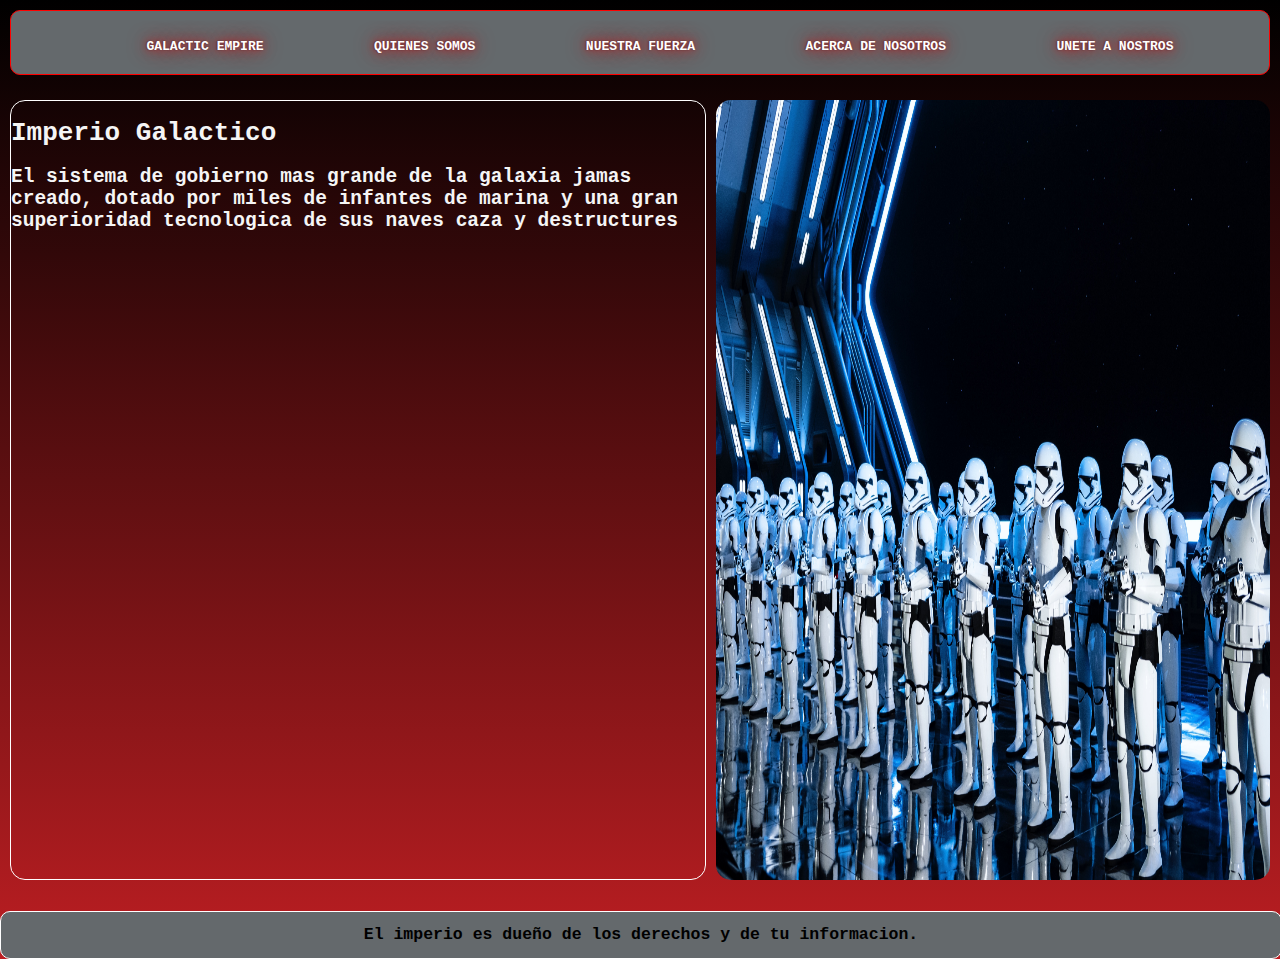
<file: index.html>
<!DOCTYPE html>
<html lang="en">

<head>
    <link rel="stylesheet" href="style.css">
    <meta charset="UTF-8">
    <meta http-equiv="X-UA-Compatible" content="IE=edge">
    <meta name="viewport" content="width=device-width, initial-scale=1.0">
    <title>index</title>
</head>

<body>
    <div id="plantilla">
        <header id="header">
            <ul class="nav">
                <li><a href="./index.html" style="text-decoration:none">Galactic Empire</a></li>
                <li><a href="./paginas/quienessomos.html" style="text-decoration:none">Quienes somos</a></li>
                <li><a href="./paginas/nuestrafuerza.html" style="text-decoration:none">Nuestra fuerza</a></li>
                <li><a href="">Acerca de nosotros</a>
                    <ul>
                        <li><a href="./paginas/nuestroproposito.html" style="text-decoration:none">Nuestro
                                propostito</a></li>
                        <li><a href="./paginas/institucional.html" style="text-decoration:none">Institucional</a></li>
                        <li><a href="./paginas/arte.html" style="text-decoration:none">Espacio artistico</a></li>
                    </ul>
                <li><a href=" ./paginas/uneteanosotros.html" style="text-decoration:none">Unete a Nostros</a></li>
            </ul>
        </header>
        <section id="texto">
            <h1>Imperio Galactico<h1>
                    <h2>El sistema de gobierno mas grande de la galaxia jamas creado, dotado por miles de infantes de
                        marina y una gran superioridad tecnologica de sus naves caza y destructures</h2>
        </section>
        <div id="fotoindex">
            <img src="imagenes/stormtrupper2.jpg" class="imagen">
        </div>
    </div>
    <footer>
        <h2>El imperio es dueño de los derechos y de tu informacion.</h2>
    </footer>
    </div>
</body>

</html>
</file>
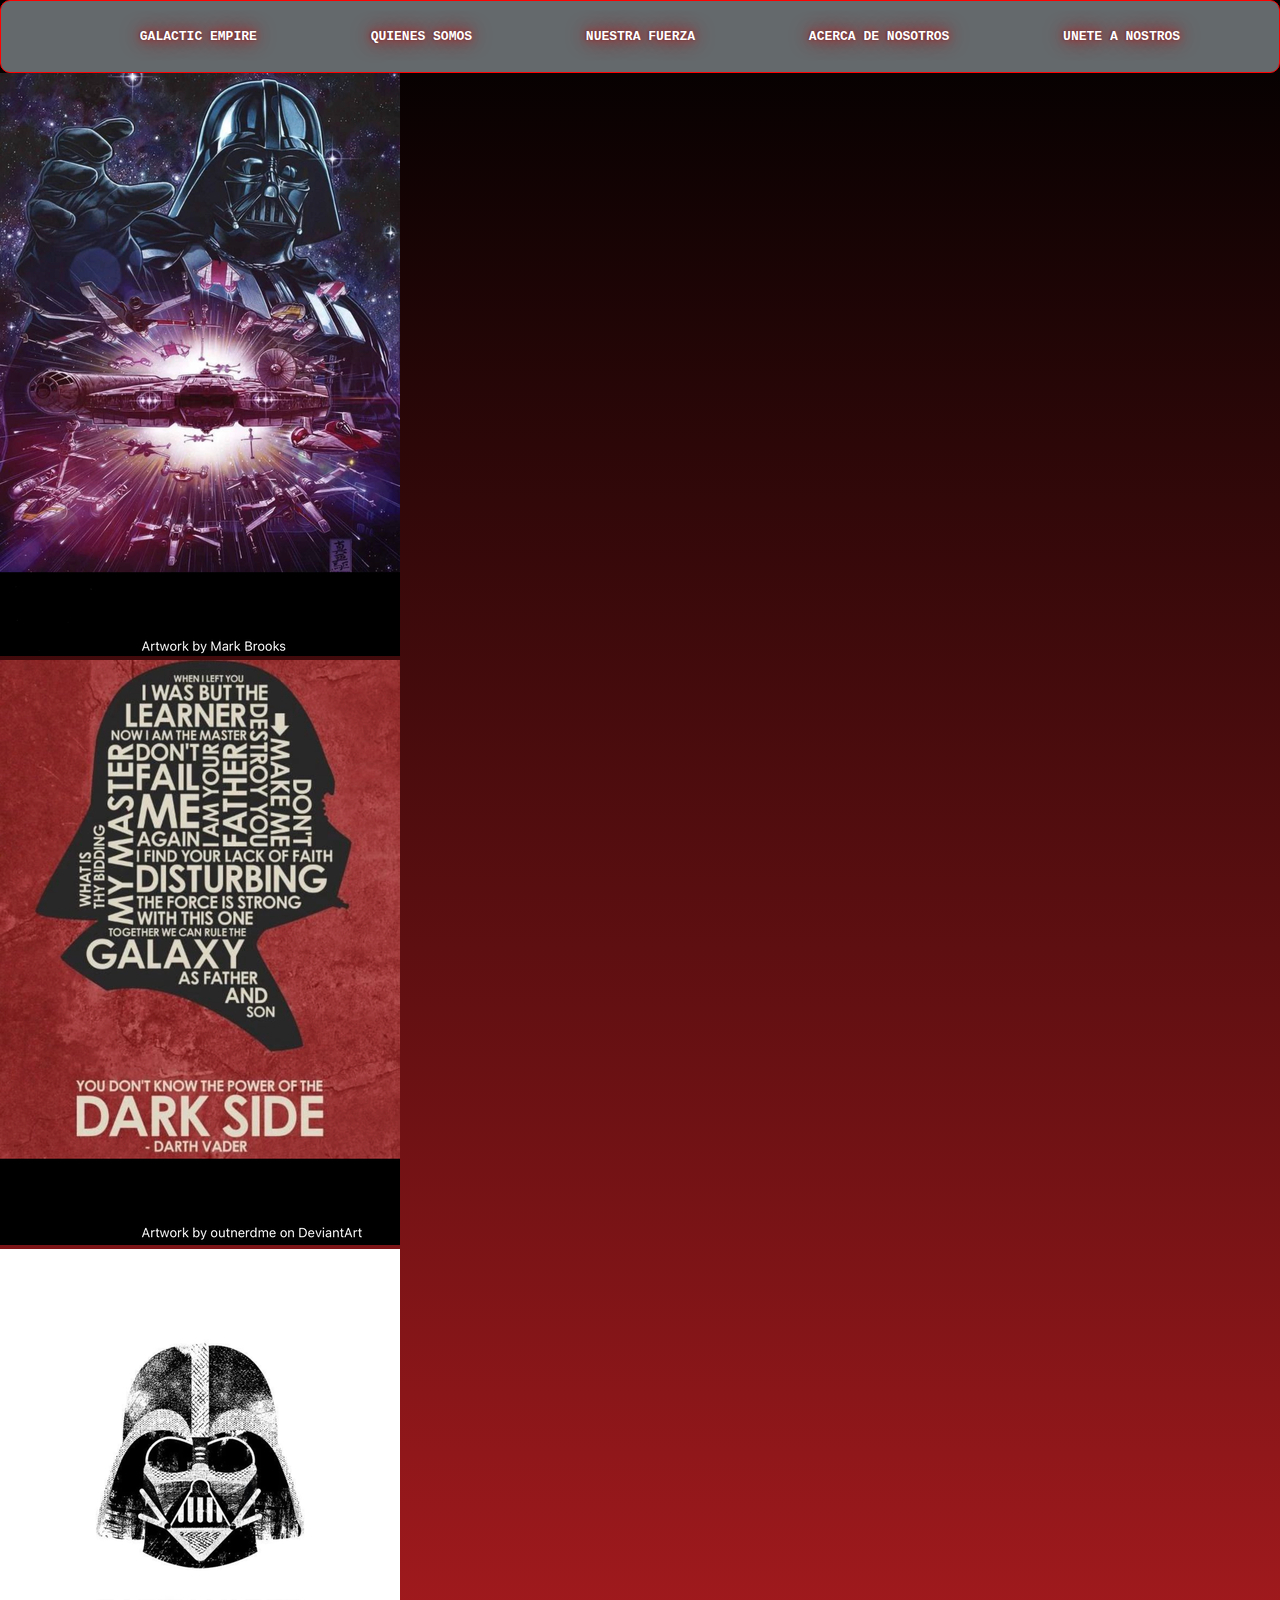
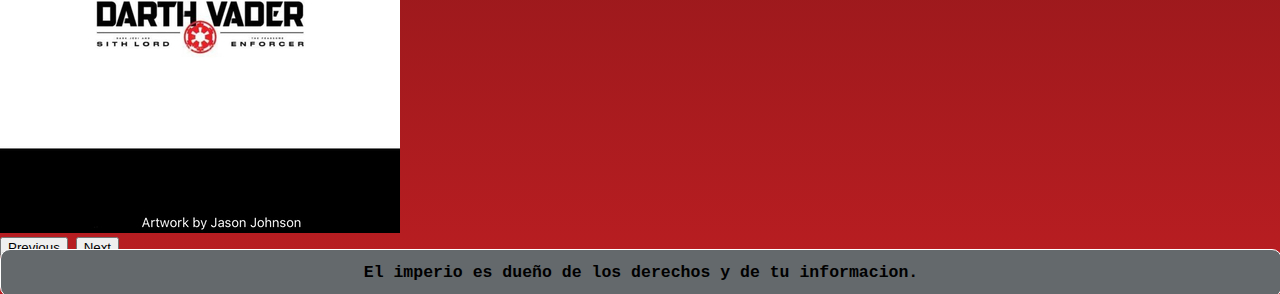
<file: paginas/arte.html>
<!DOCTYPE html>
<html lang="en">

<head>
    <meta charset="UTF-8">
    <meta http-equiv="X-UA-Compatible" content="IE=edge">
    <meta name="viewport" content="width=device-width, initial-scale=1.0">
    <title>arte</title>
    <link href="https://cdn.jsdelivr.net/npm/bootstrap@5.0.2/dist/css/bootstrap.min.css" rel="stylesheet"
        integrity="sha384-EVSTQN3/azprG1Anm3QDgpJLIm9Nao0Yz1ztcQTwFspd3yD65VohhpuuCOmLASjC" crossorigin="anonymous">
    <script src="https://cdn.jsdelivr.net/npm/bootstrap@5.0.2/dist/js/bootstrap.bundle.min.js"
        integrity="sha384-MrcW6ZMFYlzcLA8Nl+NtUVF0sA7MsXsP1UyJoMp4YLEuNSfAP+JcXn/tWtIaxVXM"
        crossorigin="anonymous"></script>
    <link rel="stylesheet" href="../style.css">
</head>

<body>

    <header id="header">
        <ul class="nav">
            <li><a href="../index.html" style="text-decoration:none">Galactic Empire</a></li>
            <li><a href="./quienessomos.html" style="text-decoration:none">Quienes somos</a></li>
            <li><a href="./nuestrafuerza.html" style="text-decoration:none">Nuestra fuerza</a></li>
            <li><a href="">Acerca de nosotros</a>
                <ul>
                    <li><a href="./nuestroproposito.html" style="text-decoration:none">Nuestro
                            propostito</a></li>
                    <li><a href="./institucional.html" style="text-decoration:none">Institucional</a></li>
                    <li><a href="./arte.html" style="text-decoration:none">Espacio artistico</a></li>
                </ul>
            <li><a href=" ./uneteanosotros.html" style="text-decoration:none">Unete a Nostros</a></li>
        </ul>
    </header>
    <main>
        <div id="carouselExampleFade" class="carousel slide carousel-fade">
            <div class="carousel-inner">
                <div class="carousel-item active">
                    <img src="../imagenes/vader.jpg" class="d-block w-100" alt="">
                </div>
                <div class="carousel-item">
                    <img src="../imagenes/darthletras.jpg" class="d-block w-100" alt="">
                </div>
                <div class="carousel-item">
                    <img src="../imagenes/vaderart.jpg" class="d-block w-100" alt="">
                </div>
            </div>
            <button class="carousel-control-prev" type="button" data-bs-target="#carouselExampleFade"
                data-bs-slide="prev">
                <span class="carousel-control-prev-icon" aria-hidden="true"></span>
                <span class="visually-hidden">Previous</span>
            </button>
            <button class="carousel-control-next" type="button" data-bs-target="#carouselExampleFade"
                data-bs-slide="next">
                <span class="carousel-control-next-icon" aria-hidden="true"></span>
                <span class="visually-hidden">Next</span>
            </button>
        </div>
    </main>
    <footer>
        <h2>El imperio es dueño de los derechos y de tu informacion.</h2>
    </footer>
    </div>
</body>
</body>

</html>
</file>
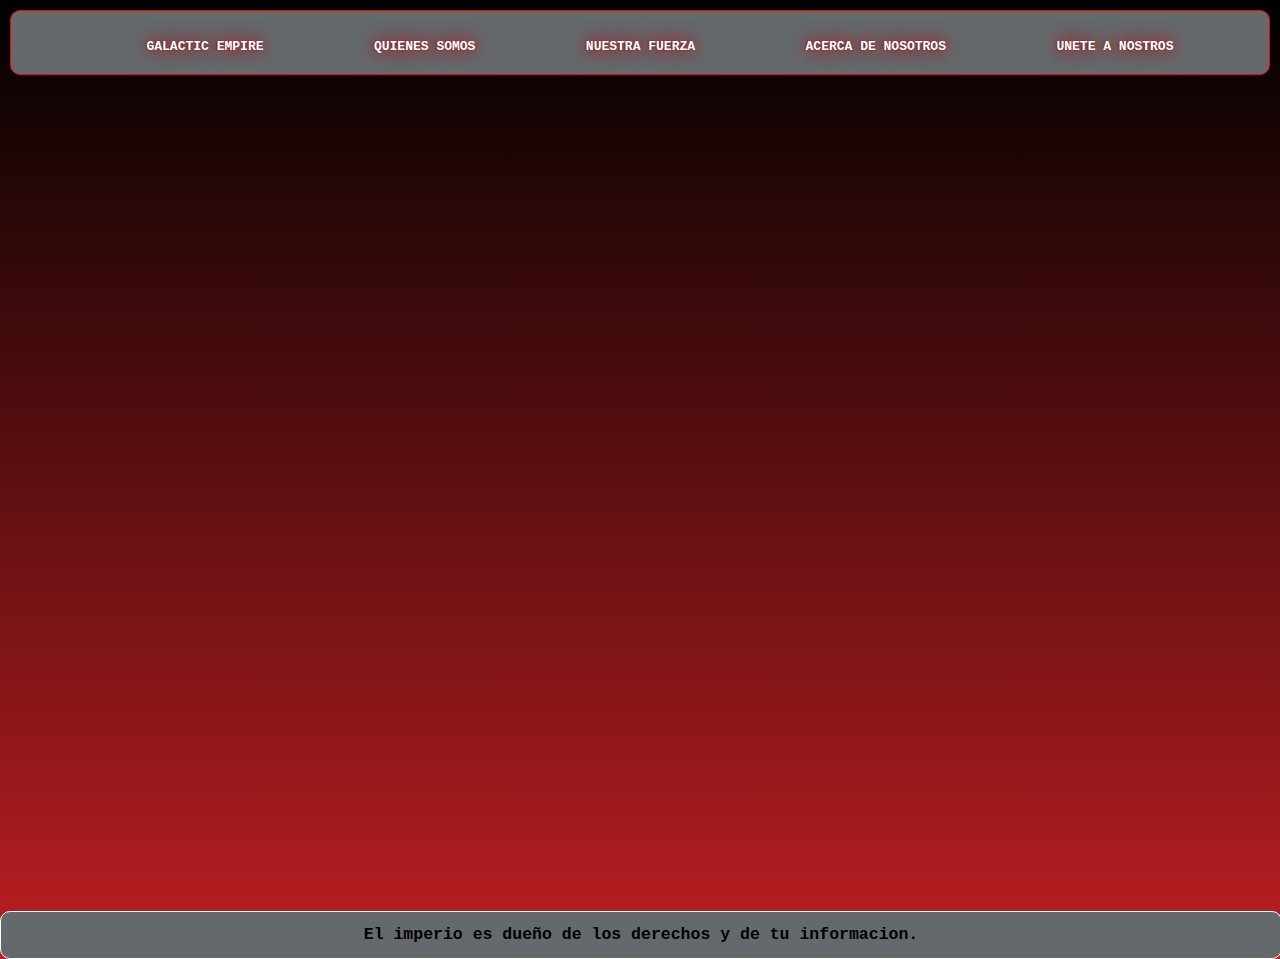
<file: paginas/institucional.html>
<!DOCTYPE html>
<html lang="en">
<head>
    <link rel="stylesheet" href="../style.css">
    <meta charset="UTF-8">
    <meta http-equiv="X-UA-Compatible" content="IE=edge">
    <meta name="viewport" content="width=device-width, initial-scale=1.0">
    <title>institucional</title>
</head>
<body>
    <div id="plantilla">
        <header id="header">
            <ul class="nav">
                <li><a href="../index.html" style="text-decoration:none">Galactic Empire</a></li>
                <li><a href="./quienessomos.html" style="text-decoration:none">Quienes somos</a></li>
                <li><a href="./nuestrafuerza.html" style="text-decoration:none">Nuestra fuerza</a></li>
                <li><a href="">Acerca de nosotros</a>
                    <ul>
                        <li><a href="./nuestroproposito.html" style="text-decoration:none">Nuestro
                                propostito</a></li>
                        <li><a href="./institucional.html" style="text-decoration:none">Institucional</a></li>
                        <li><a href="./arte.html" style="text-decoration:none">Espacio artistico</a></li>
                    </ul>
                <li><a href=" ./uneteanosotros.html" style="text-decoration:none">Unete a Nostros</a></li>
            </ul>
        </header>
    </div>
    <footer>
        <h2>El imperio es dueño de los derechos y de tu informacion.</h2>
    </footer>
</body>
</html>
</file>
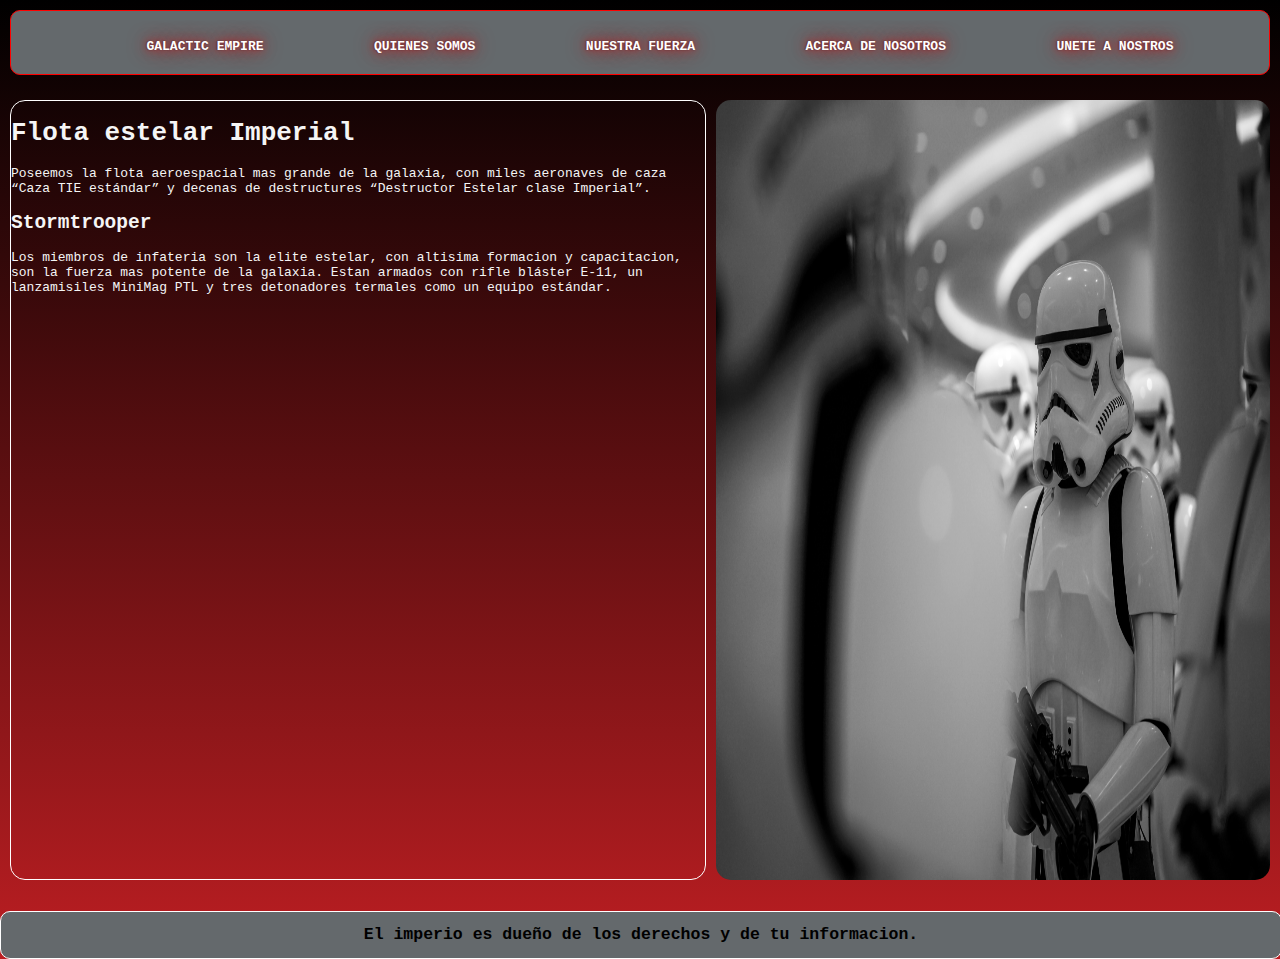
<file: paginas/nuestrafuerza.html>
<!DOCTYPE html>
<html lang="en">

<head>
    <link rel="stylesheet" href="../style.css">
    <meta charset="UTF-8">
    <meta http-equiv="X-UA-Compatible" content="IE=edge">
    <meta name="viewport" content="width=device-width, initial-scale=1.0">
    <title>Nuestra fuerza</title>
</head>

<body>
    <div id="plantilla">
        <header id="header">
            <ul class="nav">
                <li><a href="../index.html" style="text-decoration:none">Galactic Empire</a></li>
                <li><a href="./quienessomos.html" style="text-decoration:none">Quienes somos</a></li>
                <li><a href="./nuestrafuerza.html" style="text-decoration:none">Nuestra fuerza</a></li>
                <li><a href="">Acerca de nosotros</a>
                    <ul>
                        <li><a href="./nuestroproposito.html" style="text-decoration:none">Nuestro
                                propostito</a></li>
                        <li><a href="./institucional.html" style="text-decoration:none">Institucional</a></li>
                        <li><a href="./arte.html" style="text-decoration:none">Espacio artistico</a></li>
                    </ul>
                <li><a href=" ./uneteanosotros.html" style="text-decoration:none">Unete a Nostros</a></li>
            </ul>
        </header>
        <section id="texto">
            <h1>Flota estelar Imperial</h1>
            <p>Poseemos la flota aeroespacial mas grande de la galaxia, con miles aeronaves de caza “Caza TIE estándar”
                y decenas de destructures “Destructor Estelar clase Imperial”.</p>
            <h2>Stormtrooper</h2>
            <p>Los miembros de infateria son la elite estelar, con altisima formacion y capacitacion, son la fuerza mas
                potente de la galaxia. Estan armados con rifle bláster E-11, un lanzamisiles MiniMag PTL y tres
                detonadores termales como un equipo estándar.</p>
        </section>
        <div id="fotoindex">
            <img src="../imagenes/stormtrupper1.jpg" class="imagen">
        </div>
    </div>
    <footer>
        <h2>El imperio es dueño de los derechos y de tu informacion.</h2>
    </footer>
</body>

</html>
</file>
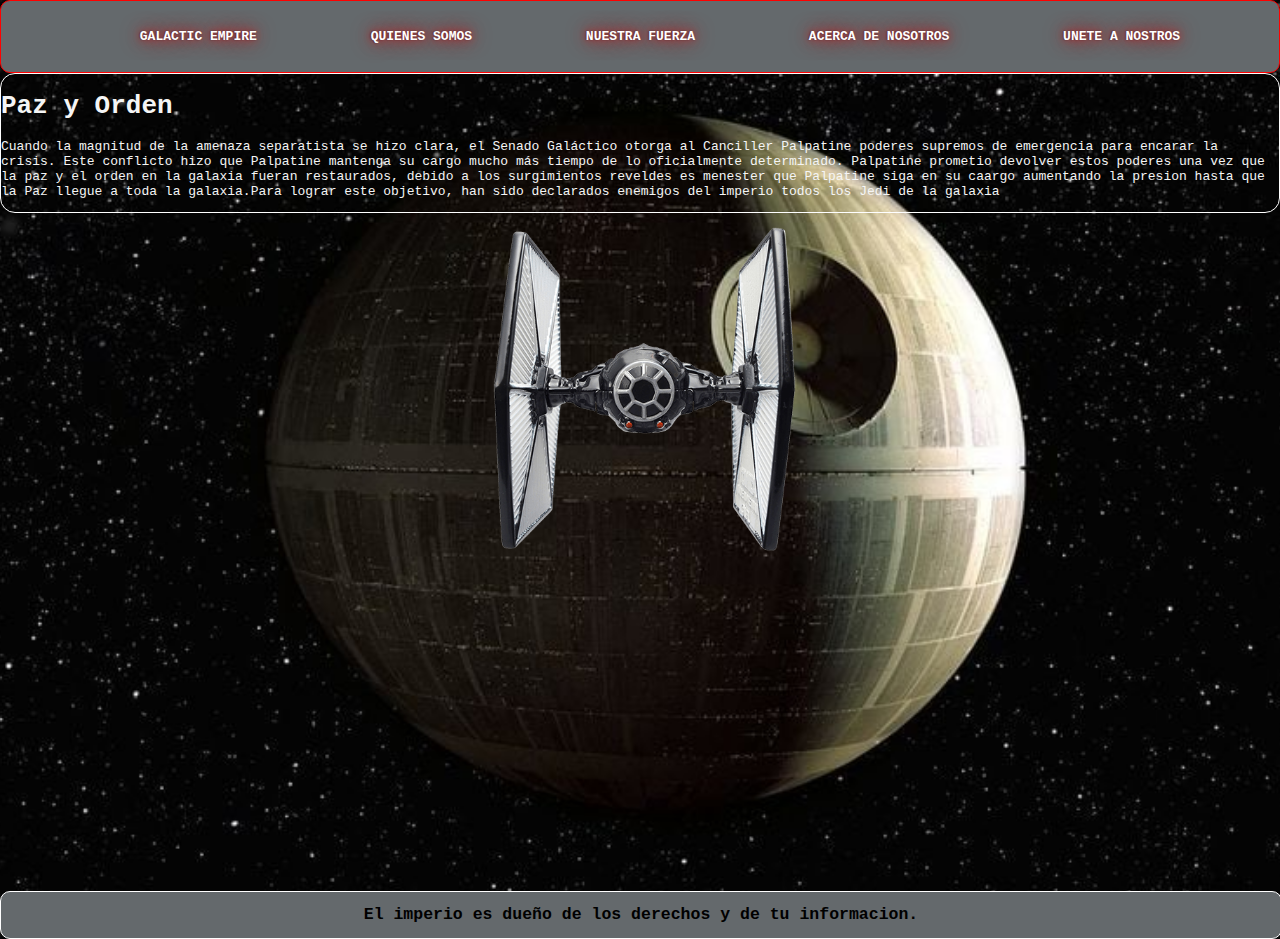
<file: paginas/nuestroproposito.html>
<!DOCTYPE html>
<html lang="en">

<head>
  <link rel="stylesheet" href="../style.css">
  <meta charset="UTF-8">
  <meta http-equiv="X-UA-Compatible" content="IE=edge">
  <meta name="viewport" content="width=device-width, initial-scale=1.0">
  <title>nuestroproposito</title>
</head>

<body id="confon">
  <header id="header">
    <ul class="nav">
        <li><a href="../index.html" style="text-decoration:none">Galactic Empire</a></li>
        <li><a href="./quienessomos.html" style="text-decoration:none">Quienes somos</a></li>
        <li><a href="./nuestrafuerza.html" style="text-decoration:none">Nuestra fuerza</a></li>
        <li><a href="">Acerca de nosotros</a>
            <ul>
                <li><a href="./nuestroproposito.html" style="text-decoration:none">Nuestro
                        propostito</a></li>
                <li><a href="./institucional.html" style="text-decoration:none">Institucional</a></li>
                <li><a href="./arte.html" style="text-decoration:none">Espacio artistico</a></li>
            </ul>
        <li><a href=" ./uneteanosotros.html" style="text-decoration:none">Unete a Nostros</a></li>
    </ul>
</header>
  <section id="texto">
      <h1>Paz y Orden</h1>
      <p>Cuando la magnitud de la amenaza separatista se hizo clara, el Senado Galáctico otorga al Canciller Palpatine
        poderes supremos de emergencia para encarar la crisis. Este conflicto hizo que Palpatine mantenga su cargo mucho
        más tiempo de lo oficialmente determinado. Palpatine prometio devolver estos poderes una vez que la paz y el
        orden en la galaxia fueran restaurados, debido a los surgimientos reveldes es menester que Palpatine siga en su
        caargo aumentando la presion hasta que la Paz llegue a toda la galaxia.Para lograr este objetivo, han sido
        declarados enemigos del imperio todos los Jedi de la galaxia</p>
      </section>
    </div>
    <img src="../imagenes/cazatie.png" alt="logo" width="350px" height="350px" class="shake">
    <footer>
      <h2>El imperio es dueño de los derechos y de tu informacion.</h2>
  </footer>
</body>

</html>
</file>
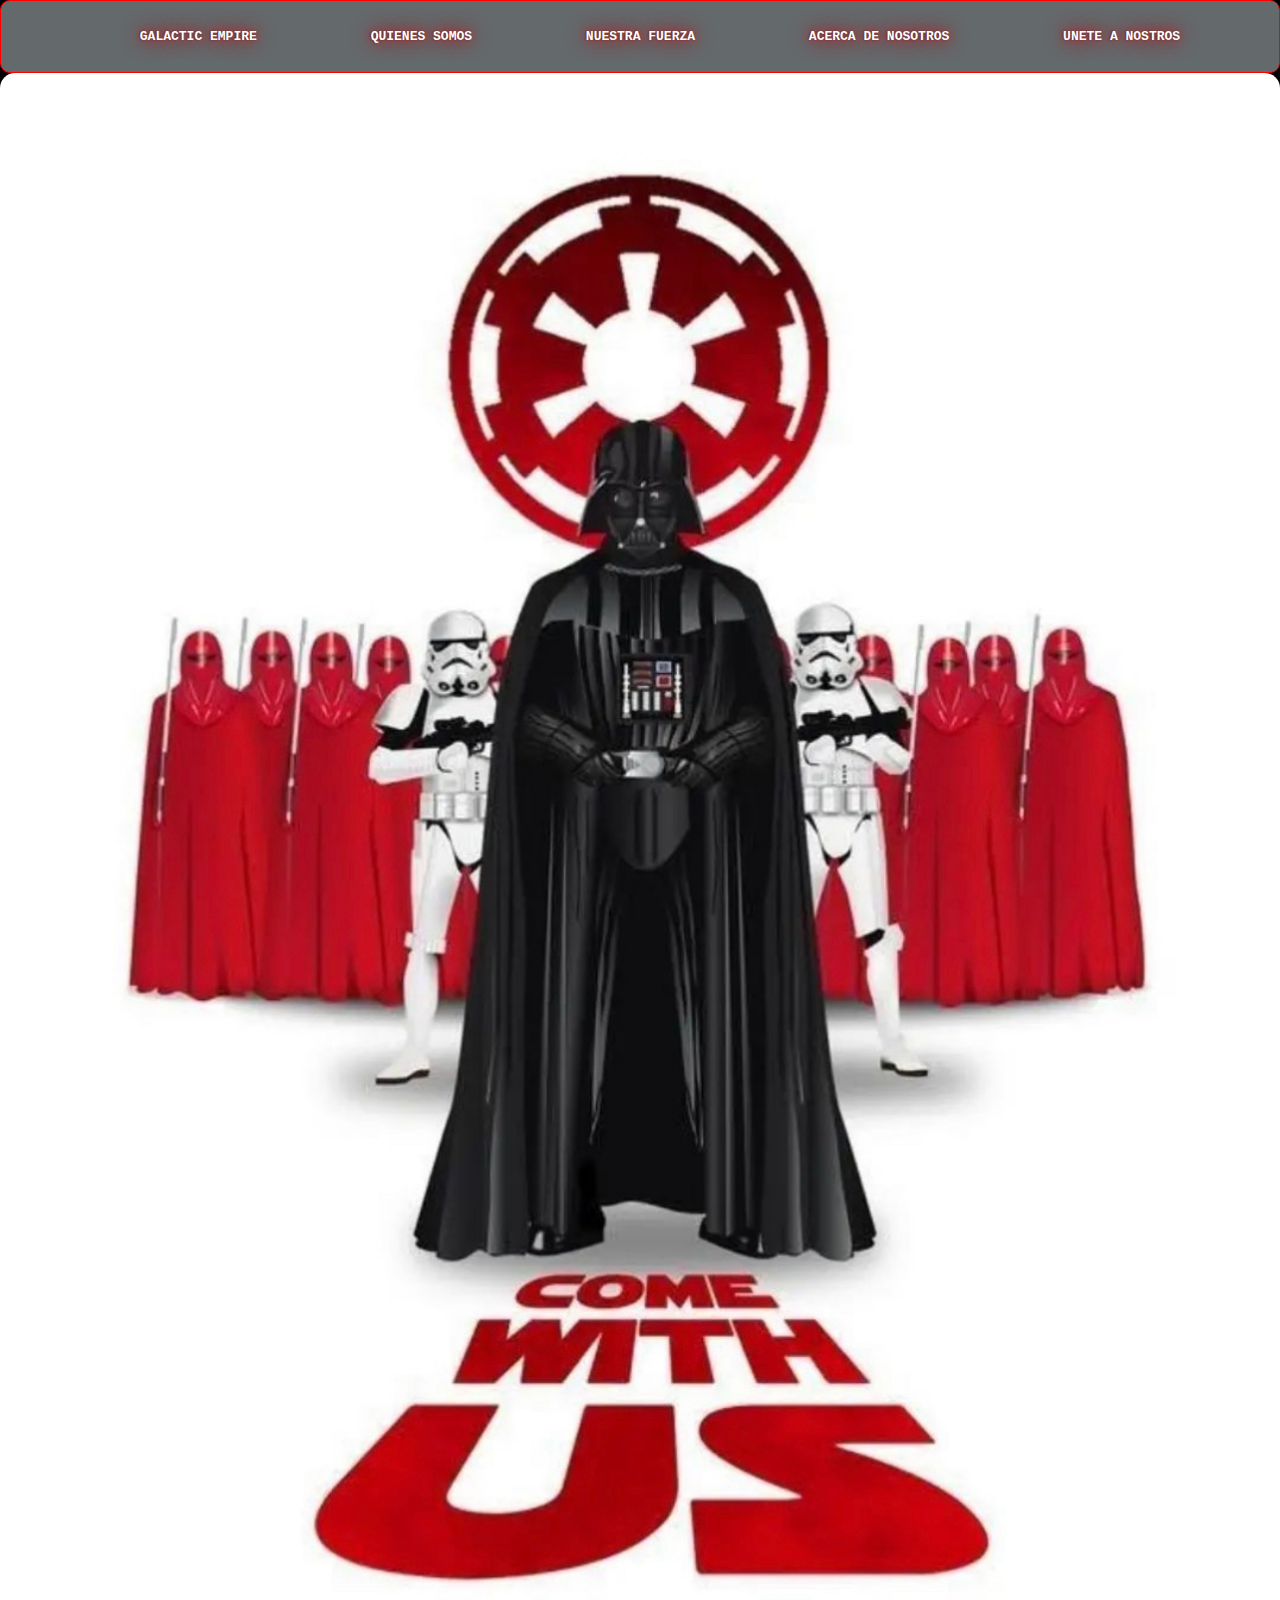
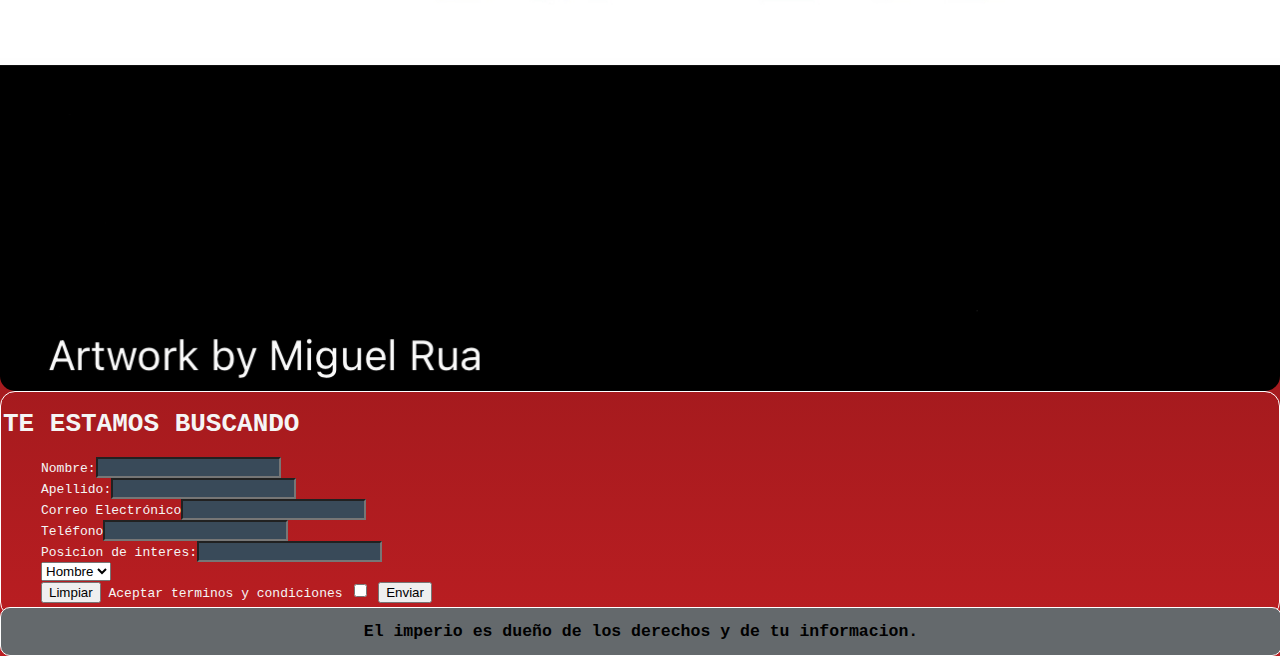
<file: paginas/uneteanosotros.html>
<!DOCTYPE html>
<html lang="en">

<head>
    <link rel="stylesheet" href="../style.css">
    <meta charset="UTF-8">
    <meta http-equiv="X-UA-Compatible" content="IE=edge">
    <meta name="viewport" content="width=device-width, initial-scale=1.0">
    <title>uneteanosotros</title>
</head>

<body>
    <header id="header">
        <ul class="nav">
            <li><a href="../index.html" style="text-decoration:none">Galactic Empire</a></li>
            <li><a href="./quienessomos.html" style="text-decoration:none">Quienes somos</a></li>
            <li><a href="./nuestrafuerza.html" style="text-decoration:none">Nuestra fuerza</a></li>
            <li><a href="">Acerca de nosotros</a>
                <ul>
                    <li><a href="./nuestroproposito.html" style="text-decoration:none">Nuestro
                            propostito</a></li>
                    <li><a href="./institucional.html" style="text-decoration:none">Institucional</a></li>
                    <li><a href="./arte.html" style="text-decoration:none">Espacio artistico</a></li>
                </ul>
            <li><a href=" ./uneteanosotros.html" style="text-decoration:none">Unete a Nostros</a></li>
        </ul>
    </header>
    <div id="fotoindex">
        <img src="../imagenes/tebuscamos.jpg" alt="logo" class="imagen">
    </div>
    <form>
        <main>
            <section id="texto">
                <h1>
                    <legend>TE ESTAMOS BUSCANDO</legend>
                </h1>
                <ol>
                    <li><label for="name">Nombre:</label><input type="text" name="name" id=""></li>
                    <li><label for="lastName">Apellido:</label><input type="text" name="lastName" id=""></li>
                    <li><label for="correo">Correo Electrónico</label><input type="email" name="correo" id=""></li>
                    <li><label for="numero">Teléfono</label><input type="number" name="telefono" id=""></li>
                    <li><label for="">Posicion de interes:</label><input type="text" name="" id=""></li>
                    <li><select name="Genero" id="">
                            <option value="hombre">Hombre</option>
                            <option value="mujer">Mujer</option>
                            <option value="otros">Otros</option>
                        </select></li>
                    <input type="reset" value="Limpiar">
                    <label>Aceptar terminos y condiciones</label>
                    <input type="checkbox" name="aceptar" value="verdadero">
                    <input type="submit" value="Enviar">
                </ol>
        </main>
    </form>
    <footer>
        <h2>El imperio es dueño de los derechos y de tu informacion.</h2>
    </footer>
</body>

</html>
</file>
<file: style.css>
body {
  margin: 0;
  padding: 0;
  background: linear-gradient(to bottom, #000000, #BC1E22);
  background-repeat: no-repeat;
  background-size: 100% 100%;
  font-family: monospace;
  position: relative;
  padding-bottom: 3em;
}

a {
  color: whitesmoke;
}

a:hover {
  color: #394A59;
}

header {
  grid-area: header;
  background-color: #64696C;
  border: solid 1px red;
  border-radius: 10px;
  color: #fff;
  text-shadow: 0 0 0.625em #bc1e22, 0 0 1.5625em #bc1e22, -0.0625em 0 0.125em rgb(0 0 0 / 50%)
}

#plantilla {
  display: grid;
  height: 100vh;
  grid-template-areas:
    " header header "
    " texto fotoindex "
    " footer footer "
  ;
  grid-template-rows: 70px auto 5px;
  grid-template-columns: repeat (2, 1fr);
  grid-column-gap: 10px;
  grid-row-gap: 25px;
  padding:10px;
}

footer {
  display: grid;
  justify-content: center;
  align-items: center;
  grid-area: footer;
  color: black;
  background-color: #64696C;
  border: solid 1px #FFFFFF;
  border-radius: 10px;
  font-size: 11px;
  align-self: center;
  bottom: 0;
  position: absolute;
  width: 100%;
}

ul {
  display: flex;
  justify-content: space-evenly;
}

ul li {
  display: inline;
  padding: 10px 10px;
  border-radius: 15px;
  font-weight: bold;
  color: red;
  text-transform: uppercase;
}

ul li:hover {
  background-color: crimson;
}

.nav>li {
  float: left;
}

.nav li a {
  color: #fff;
  text-decoration: none;
  display: block;
  padding: 5px 5px
}

.nav li a:hover {
  color: #394A59;
  background-color: crimson;
}

.nav li ul {
  display: none;
  position: absolute;
}

.nav li:hover>ul {
  display: block;
  color: #fff;
}

.nav li ul li {
  position: relative;
}

.shake {
  font-size: 10rem;
  margin: auto;
  border-radius: 10%;
  display: block;
}

.shake:hover {
  animation: agitar 3s;
  animation-iteration-count: infinite;
}

@keyframes agitar {
  0% {
    transform: translate(1px, 1px) rotate(0deg);
  }

  10% {
    transform: translate(-1px, -2px) rotate(-1deg);
  }

  20% {
    transform: translate(-3px, 0px) rotate(1deg);
  }

  30% {
    transform: translate(3px, 2px) rotate(0deg);
  }

  40% {
    transform: translate(1px, -1px) rotate(1deg);
  }

  50% {
    transform: translate(-1px, 2px) rotate(-1deg);
  }

  60% {
    transform: translate(-3px, 1px) rotate(0deg);
  }

  70% {
    transform: translate(3px, 1px) rotate(-1deg);
  }

  80% {
    transform: translate(-1px, 2px) rotate(-1deg);
  }

  90% {
    transform: translate(-1px, 2px) rotate(-1deg);
  }

  100% {
    transform: translate(1px, -2px) rotate(-1deg);
  }
}

#texto {
  grid-area: texto;
  color: whitesmoke;
  border: solid 1px #FFFFFF;
  border-radius: 15px;
}

.imagen {
  width: 100%;
  height: 100%;
  border-radius: 15px;
}

.carousel-inner {
  width: 100%;
  height: auto;
}

#fotoindex {
  grid-area: fotoindex;
  display: flex;
  background-size: 100% 100%;
}

ol {
  list-style: none
}

form legend {
  font-weight: bold;
}

form {
  position: left;
  border: none;
}

form input[type=text] {
  background-color: #394A59;
}

form input[type=email] {
  background-color: #394A59;
}

form input[type=number] {
  background-color: #394A59;
}

#confon {
  background-image: url("imagenes/death-star.JPG");
  background-repeat: no-repeat;
  background-size: cover;
  background-position: center;
  height: 100vh;
}

@media screen and (max-width: 576px) {
  body {
    background: linear-gradient(to bottom, #000000, #BC1E22);
    background-repeat: no-repeat;
  }


  #plantilla {
    grid-template-areas:
      " header header "
      " texto texto "
      " fotoindex fotoindex "
      " footer footer "
    ;
    display: grid;
    height: 800px;
    grid-template-rows: 85px auto auto 5px;
    grid-column-gap: 10px;
    grid-row-gap: 25px;
    padding:10px;
  }

  #confon {
    background-image: url("imagenes/death-star.JPG");
    background-repeat: no-repeat;
    background-size: cover;
    background-position: center;
    height: 100vh;
  }
}



@media (min-width: 1200px) {
  body {
    background: linear-gradient(to bottom, #000000, #BC1E22);
    background-repeat: no-repeat;
    background-size: 100% 100%;
  }

  #plantilla {
    grid-template-areas:
      " header header"
      " texto fotoindex"
      " footer footer";
    grid-template-rows: 65px auto 5px;
    grid-template-columns: repeat (2, 1fr);
    grid-column-gap: 10px;
    grid-row-gap: 25px;
  }

  #confon {
    background-image: url("imagenes/death-star.JPG");
    background-repeat: no-repeat;
    background-size: cover;
    background-position: center;
    height: 100vh;
  }
}
</file>
